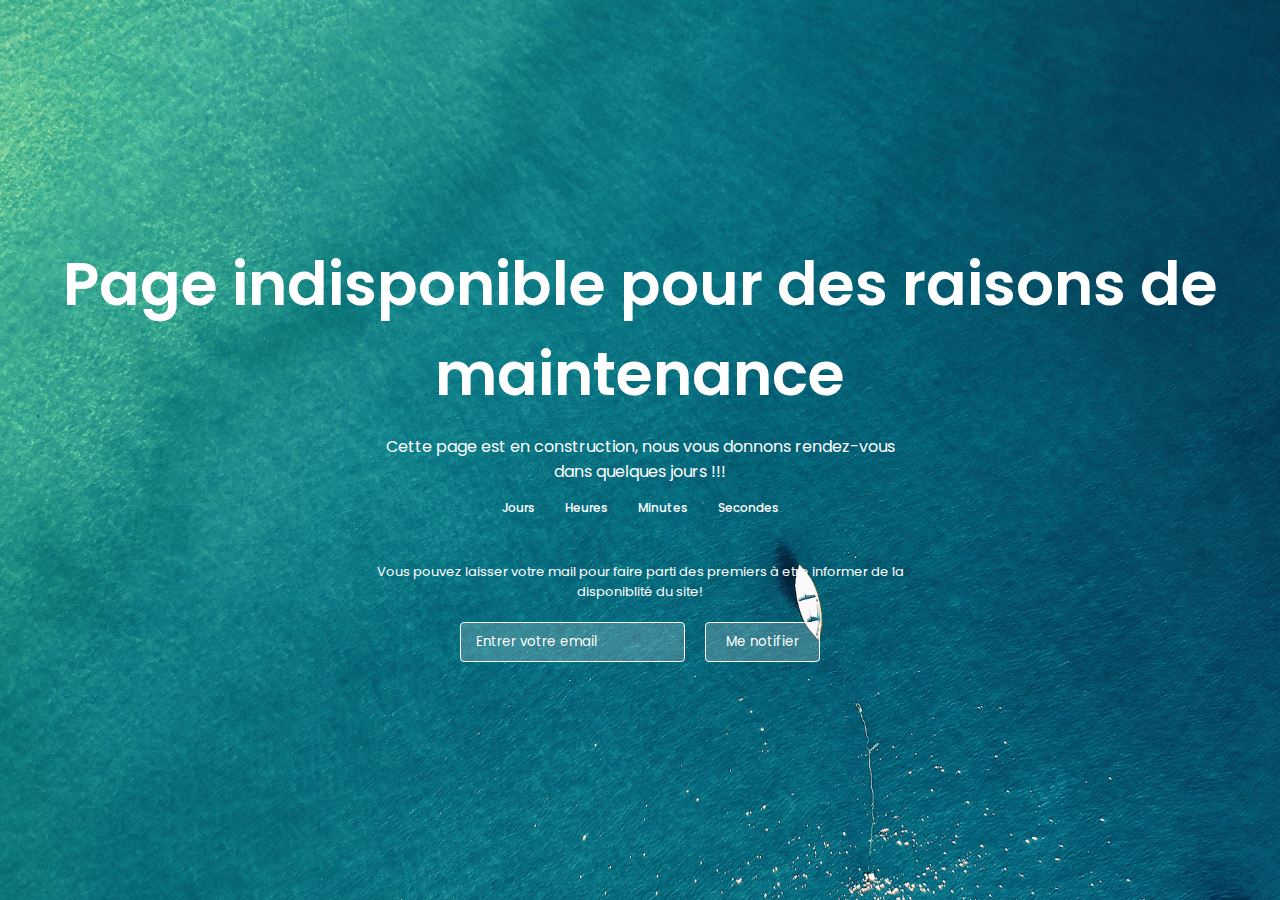
<file: comming/index.html>
<!DOCTYPE html>
<!-- Coding by CodingLab | www.codinglabweb.com-->
<html lang="en">
  <head>
    <meta charset="UTF-8" />
    <meta http-equiv="X-UA-Compatible" content="IE=edge" />
    <meta name="viewport" content="width=device-width, initial-scale=1.0" />
    <title>Page indisponible</title>

    <!-- CSS -->
    <link rel="stylesheet" href="css/style.css" />
  </head>
  <body>
    <section class="container">
      <img src="image.jpg" alt="" class="image" />
      <header>Page indisponible pour des raisons de maintenance</header>
      <p>Cette page est en construction, nous vous donnons rendez-vous dans quelques jours !!!</p>
      <div class="time-content">
        <div class="time days">
          <span class="number"></span>
          <span class="text">Jours</span>
        </div>
        <div class="time hours">
          <span class="number"></span>
          <span class="text">Heures</span>
        </div>
        <div class="time minutes">
          <span class="number"></span>
          <span class="text">Minutes</span>
        </div>
        <div class="time seconds">
          <span class="number"></span>
          <span class="text">Secondes</span>
        </div>
      </div>

      <div class="email-content">
        <p>Vous pouvez laisser votre mail pour faire parti des premiers à etre informer de la disponiblité du site!</p>

        <div class="input-box">
          <input type="email" placeholder="Entrer votre email" required>
          <button>Me notifier</button>
        </div>
      </div>
    </section>

    <!-- JavaScript -->
    <script src="js/script.js"></script>
  </body>
</html>
</file>
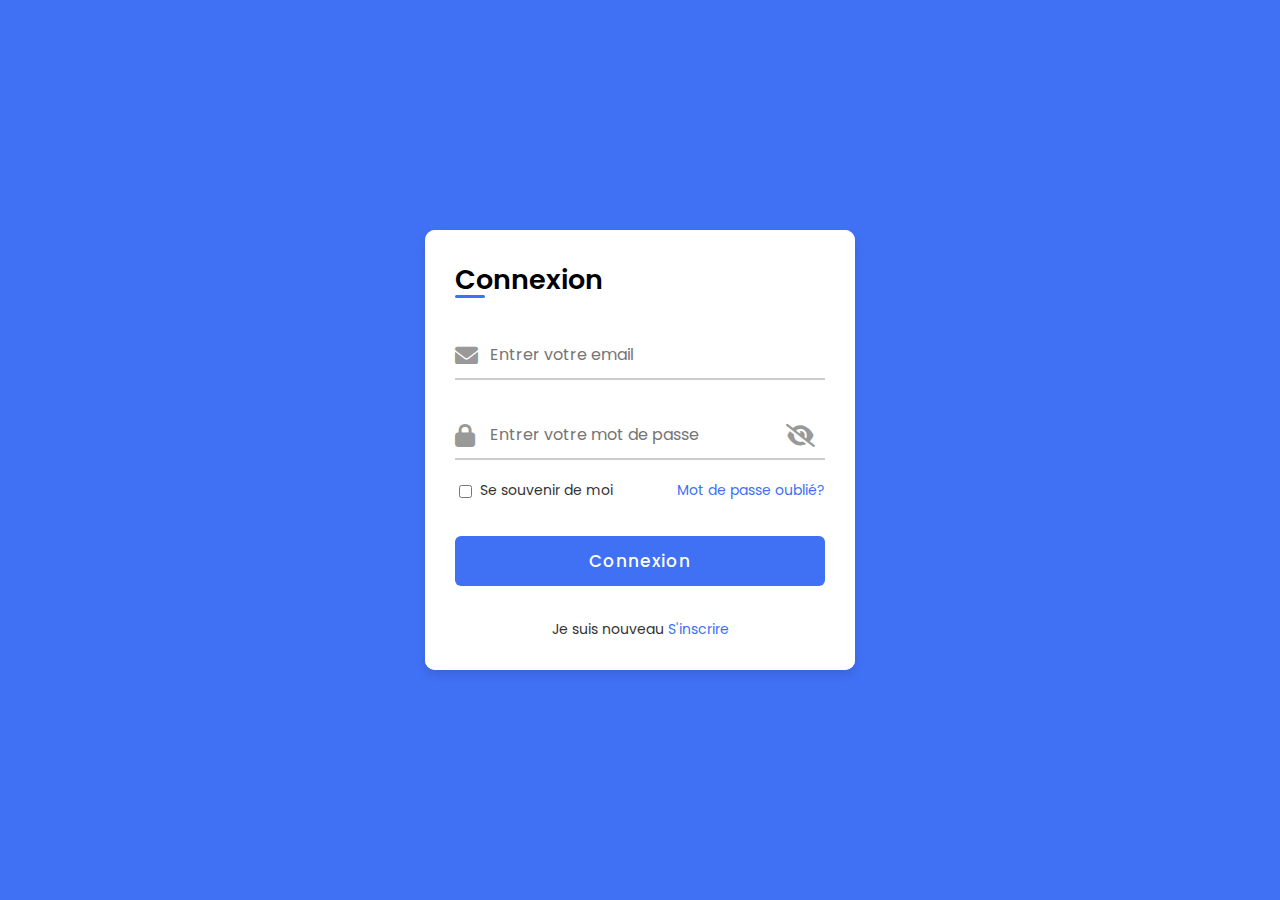
<file: form/index.html>
<!DOCTYPE html>
<!-- === Coding by CodingLab | www.codinglabweb.com === -->
<html lang="en">
<head>
    <meta charset="UTF-8">
    <meta http-equiv="X-UA-Compatible" content="IE=edge">
    <meta name="viewport" content="width=device-width, initial-scale=1.0">
    <link rel="stylesheet" href="../fontawesome-free-6.0.0-web/css/all.min.css">
    
    <!-- ===== Iconscout CSS ===== -->
    <!-- <link rel="stylesheet" href="https://unicons.iconscout.com/release/v4.0.0/css/line.css"> -->

    <!-- ===== CSS ===== -->
    <link rel="stylesheet" href="style.css">
    
    <title>Login & Registration Form</title>
</head>
<body>
    
    <div class="container">
        <div class="forms">
            <div class="form login">
                <span class="title">Connexion</span>

                <form action="#">
                    <div class="input-field">
                        <input type="text" placeholder="Entrer votre email" required>
                        <!-- <i class="uil uil-envelope icon"></i> -->
                        <i class="fas fa-envelope"></i>
                    </div>
                    <div class="input-field">
                        <input type="password" class="password" placeholder="Entrer votre mot de passe" required>
                        <!-- <i class="uil uil-lock icon"></i>
                        <i class="uil uil-eye-slash showHidePw"></i> -->
                        <i class="fas  fa-lock"></i>
                        <i class="fas fa-eye-slash fa-eye"></i>
                    </div>

                    <div class="checkbox-text">
                        <div class="checkbox-content">
                            <input type="checkbox" id="logCheck">
                            <label for="logCheck" class="text">Se souvenir de moi</label>
                        </div>
                        
                        <a href="#" class="text">Mot de passe oublié?</a>
                    </div>

                    <div class="input-field button">
                        <input type="button" value="Connexion">
                    </div>
                </form>

                <div class="login-signup">
                    <span class="text">Je suis nouveau
                        <a href="#" class="text signup-link">S'inscrire</a>
                    </span>
                </div>
            </div>

            <!-- Registration Form -->
            <div class="form signup">
                <span class="title">Inscription</span>

                <form action="#">
                    <div class="input-field">
                        <input type="text" placeholder="Prénom" required>
                        <i class="fas fa-user"></i>
                    </div>
                    <div class="input-field">
                        <input type="text" placeholder="Nom" required>
                        <i class="fas fa-user"></i>
                    </div>
                    <div class="input-field">
                        <input type="text" placeholder="Enter votre email" required>
                        <i class="fas fa-envelope"></i>
                    </div>
                    <div class="input-field">
                        <input type="password" class="password" placeholder="Créer un mot de passe" required>
                        <i class="fas fa-lock"></i>
                        <i class="fas fa-eye fa-eye-slash"></i>
                    </div>
                    <div class="input-field">
                        <input type="password" class="password" placeholder="Confirmer le mot de passe" required>
                        <i class="fas fa-lock"></i>
                        <i class="fas fa-eye fa-eye-slash"></i>
                    </div>

                    <!-- <div class="checkbox-text">
                        <div class="checkbox-content">
                            <input type="checkbox" id="sigCheck">
                            <label for="sigCheck" class="text">Se souvenir de moi</label>
                        </div>
                        
                        <a href="#" class="text">Mot de passe oublié?</a>
                    </div> -->

                    <div class="input-field button">
                        <input type="button" value="Soumettre">
                    </div>
                </form>

                <div class="login-signup">
                    <span class="text">Je me suis déja inscrit.
                        <a href="#" class="text login-link">Se Connecter</a>
                    </span>
                </div>
            </div>
        </div>
    </div>

    <script src="script.js"></script>

</body>
</html>
</file>
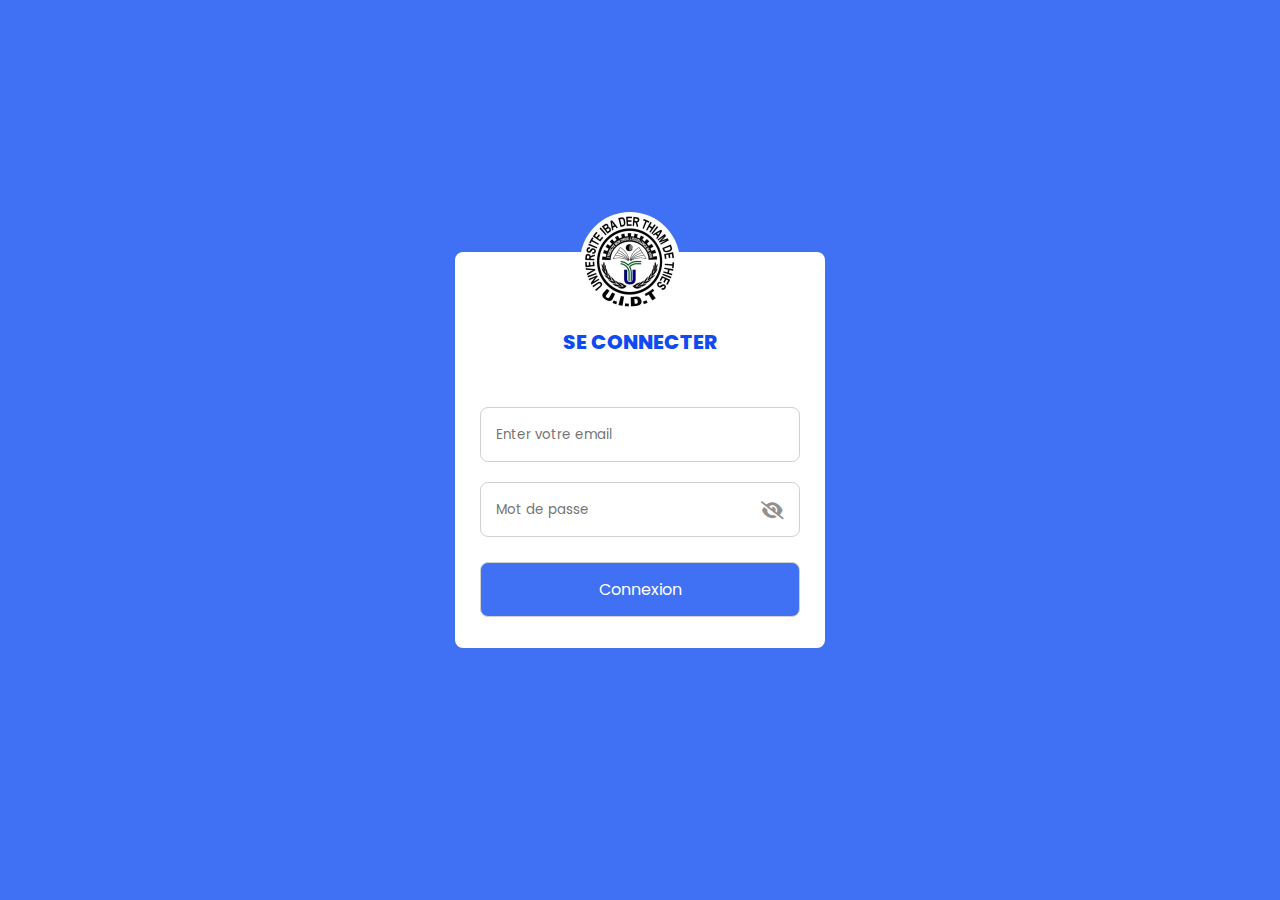
<file: validation/index.html>
<!DOCTYPE html>
<!-- Coding by CodingLab | www.codinglabweb.com-->
<html lang="en">
  <head>
    <meta charset="UTF-8" />
    <meta http-equiv="X-UA-Compatible" content="IE=edge" />
    <meta name="viewport" content="width=device-width, initial-scale=1.0" />
    <title>Email and Password Validation</title>

    <!-- CSS -->
    <link rel="stylesheet" href="css/style.css" />

    <!-- Boxicons CSS -->
    <!-- <link
      href="https://unpkg.com/boxicons@2.1.2/css/boxicons.min.css" rel="stylesheet"
    /> -->
    <link rel="stylesheet" href="../fontawesome-free-6.0.0-web/css/all.min.css">
  </head>
  <body>
    <div class="container">
          <img src="../images/uidt.jpg" width="100px" alt="Logo">
      <header>Se Connecter</header>
                    <!-- <form action="https://www.codinglabweb.com/"> -->
      <form action="#">
        <div class="field email-field">
          <div class="input-field">
            <input type="email" placeholder="Enter votre email" class="email" />
          </div>
          <span class="error email-error">
            <!-- <i class="bx bx-error-circle error-icon"></i> -->
            <i class="fas fa-exclamation-circle fa-circle-check"></i>
            <p class="error-text">Entrer un email valide</p>
          </span>
        </div>
        <!-- <div class="field create-password">
          <div class="input-field">
            <input type="password" placeholder="Créer un mot de passe" class="password"/>
            
            <i class="fas fa-eye-slash fa-eye"></i>
          </div>
          <span class="error password-error">
            <i class="fas fa-exclamation-circle fa-circle-check"></i>
            <p class="error-text"> Le mot de passe doit contenir au moins 8 caractères composés de nombrees, symboles, minuscules et majuscules.</p>
          </span>
        </div> -->
        <div class="field confirm-password">
          <div class="input-field">
            <input type="password" placeholder="Mot de passe" class="cPassword"/>
            <i class="fas fa-eye-slash fa-eye"></i>
            <!-- <i class="bx bx-hide show-hide"></i> -->
          </div>
          <span class="error cPassword-error">
            <!-- <i class="bx bx-error-circle error-icon"></i> -->
            <i class="fas fa-exclamation-circle fa-circle-check"></i>
            <p class="error-text">Vérifier le mot de passe</p>
          </span>
        </div>
        <div class="input-field button">
          <input type="submit" value="Connexion" />
        </div>
      </form>
    </div>

    <!-- JavaScript -->
    <script src="js/script.js"></script>
  </body>
</html>
</file>
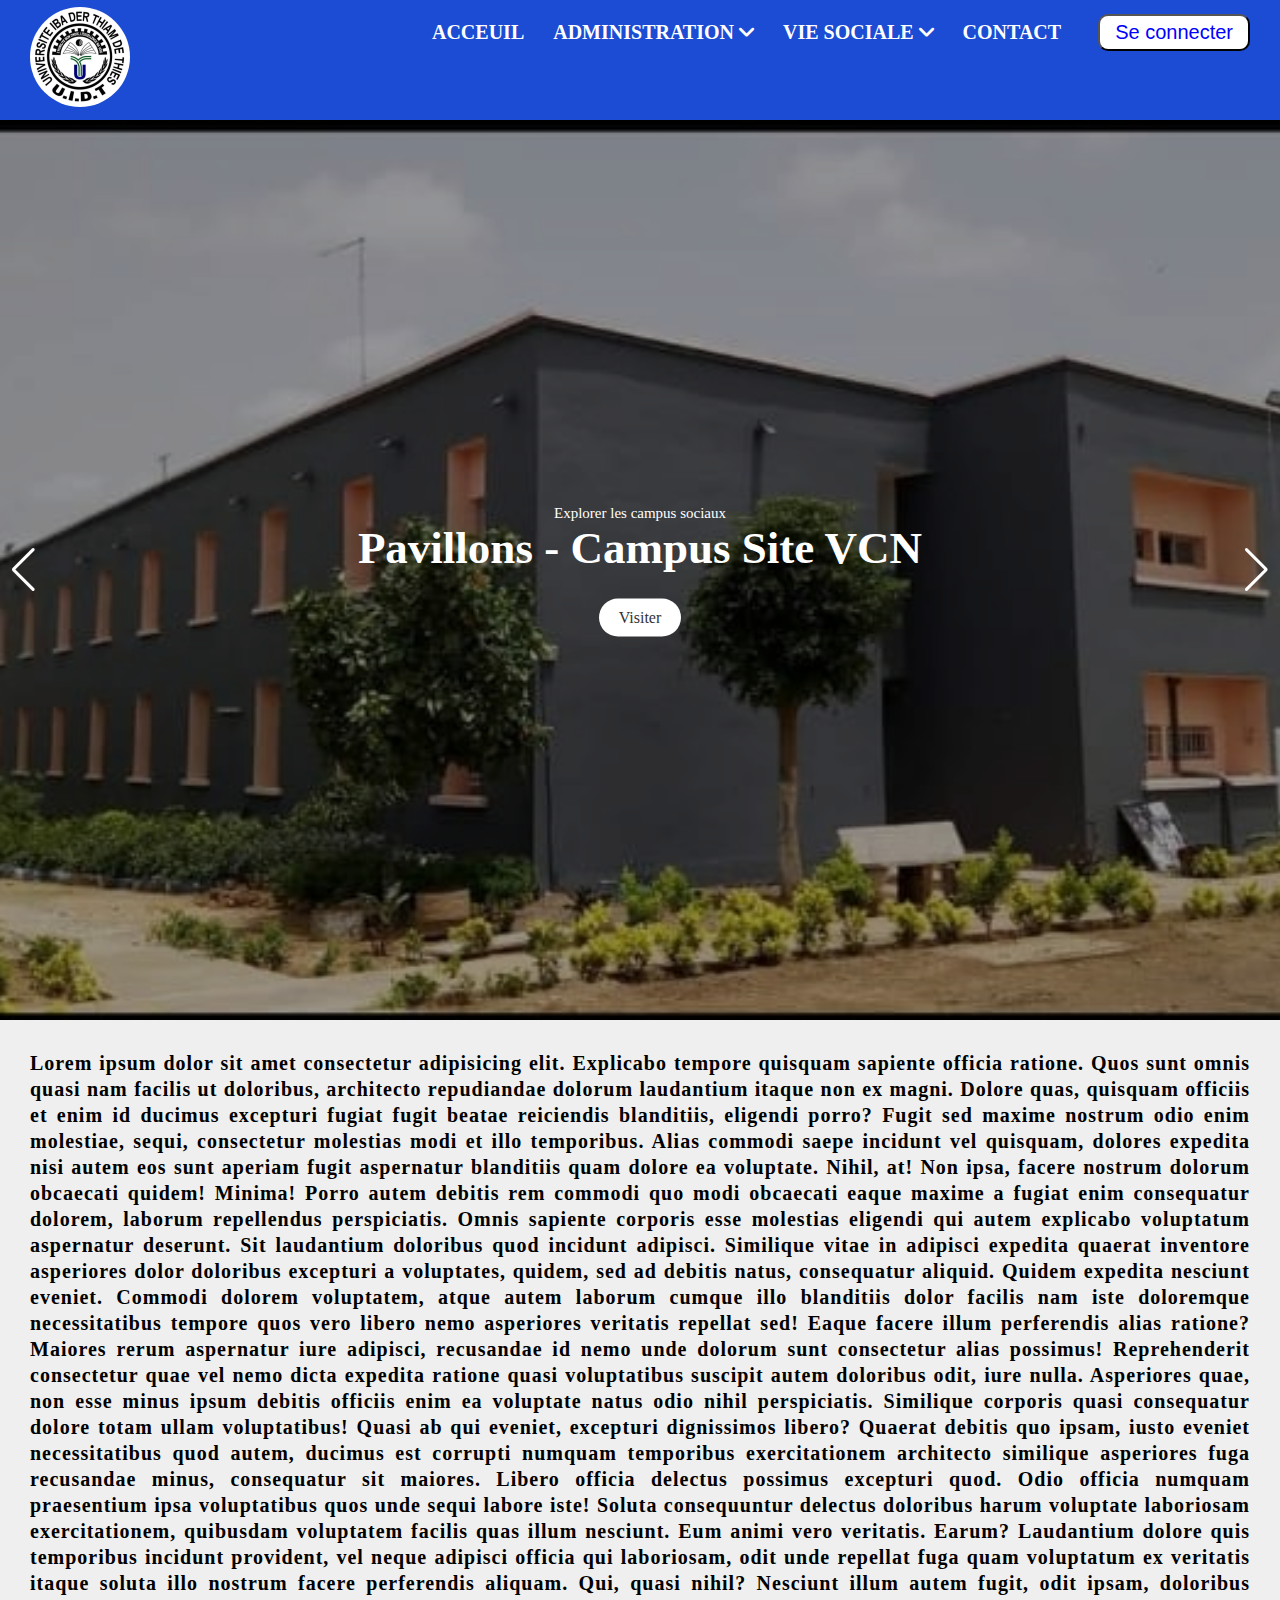
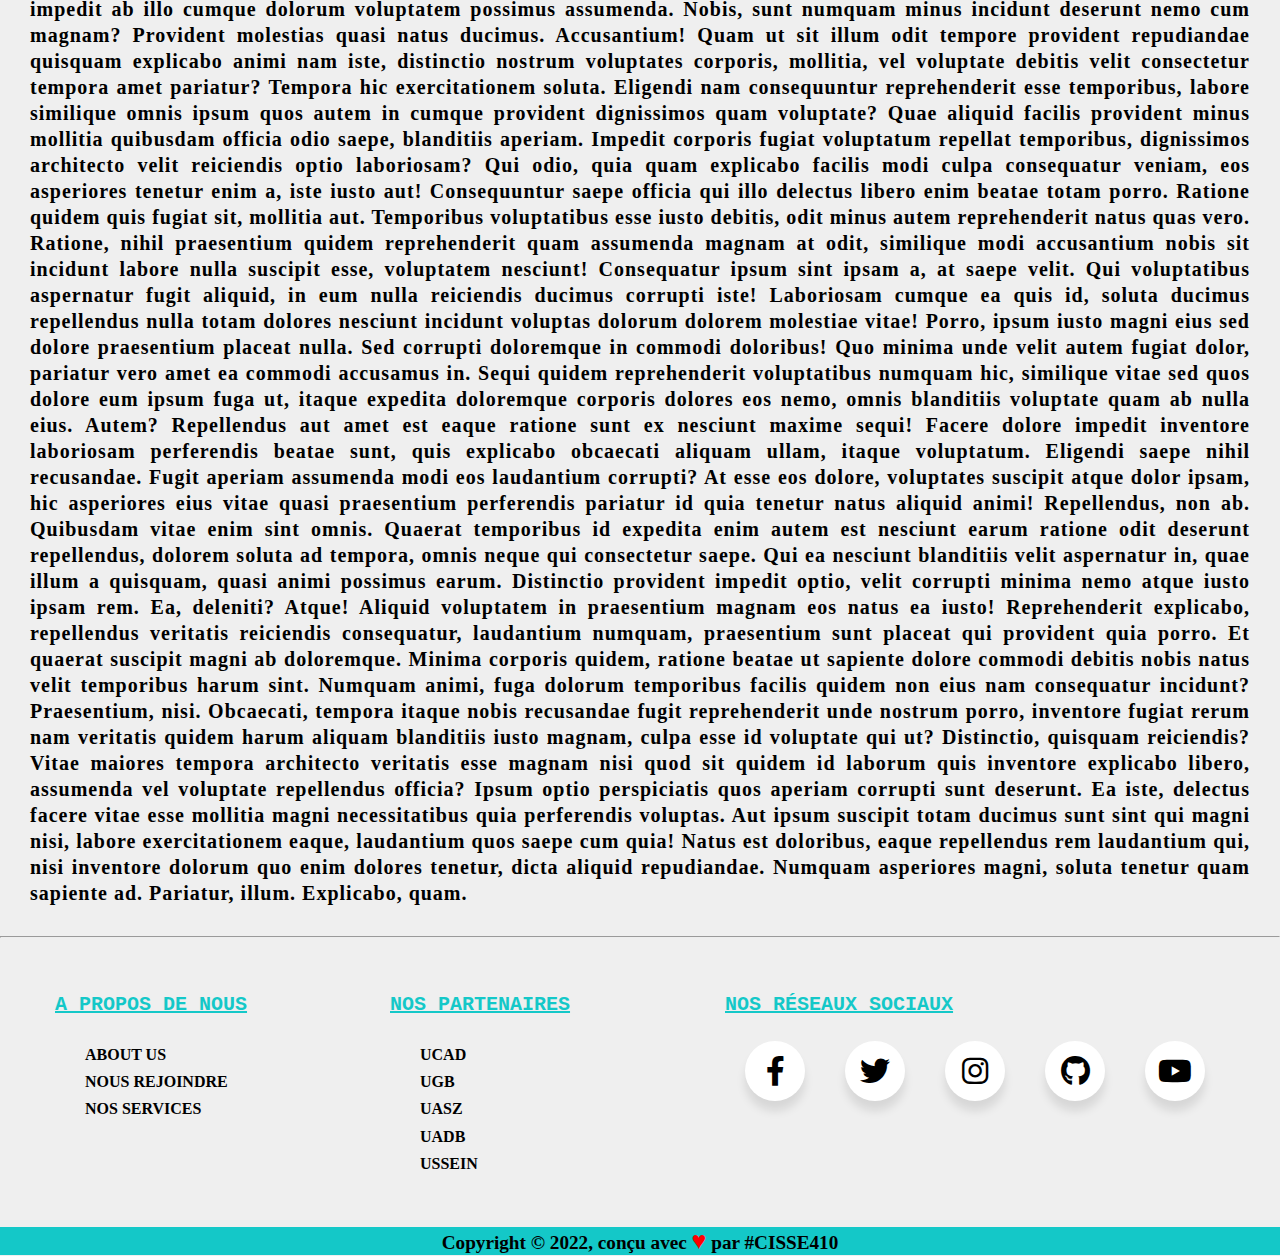
<file: menu.html>
<!DOCTYPE html>
<html lang="en">
<head>
    <meta charset="UTF-8">
    <meta http-equiv="X-UA-Compatible" content="IE=edge">
    <meta name="viewport" content="width=device-width, initial-scale=1.0">
    <link rel="stylesheet" href="menu.css">
    <!-- <link rel="stylesheet" href="stylee.css"> -->
    <link rel="stylesheet" href="css/footer.css">
    <link rel="stylesheet" href="css/swiper.css">
    <link rel="stylesheet" href="css/swiper-bundle.min.css">
    <link rel="stylesheet" href="fontawesome-free-6.0.0-web/css/all.min.css">
    <title>Acceuil | Université Iba Der THIAM</title>


</head>
<body>
    <div class="navbar">

        <div class="nav-header">
            <div class="nav-logo">
                <a href="menu.html">
                    <img src="images/uidt.jpg" width="100px" alt="Logo">
                </a>
            </div>


            <div class="nav-links">
                <a href="#">Acceuil</a>
                    <div class="dropdown">
                        <a class="dropbtn" href="#">Administration
                            <i class="fas fa-angle-down"></i>
                        </a>
                                <div class="dropdown-content">
                                    <a href="#" title="Gestion des inscriptions">Inscriptions</a>
                                    <a href="#" title="Gestion des Cours">Cours</a>
                                    <a href="comming/index.html" title="Pas disonible pour le moment">Notes</a>
                                </div>
                    </div>
                    <div class="dropdown">
                        <a class="dropbtn" href="#">Vie Sociale
                            <i class="fas fa-angle-down"></i>
                        </a>
                                <div class="dropdown-content">
                                    <a href="#" title="Logement">Logement</a>
                                    <a href="#" title="Restauration">Restauration</a>
                                    <a href="#" title="Transport">Transport</a>
                                </div>
                    </div>
                <a href="#">Contact</a>
                <button class="loginBtn" onclick="redirectingForm();">Se connecter</button>
                <!-- <input type="button" value="Se Connecter" class="loginBtn"> -->
            </div>

        </div>
    </div>


    <section class="main swiper mySwiper">
         <div class="wrapper swiper-wrapper">
          <div class="slide swiper-slide">
            <img src="images/img1.jpg" alt="" class="image" />
            <div class="image-data">
              <span class="text">Explorer les campus sociaux</span>
              <h2>
                Pavillons - Campus Site VCN
              </h2>
              <a href="#" class="button">Visiter</a>
            </div>
          </div>
          <div class="slide swiper-slide">
            <img src="images/img2.jpg" alt="" class="image" />
            <div class="image-data">
              <span class="text">Explorer les campus sociaux</span>
              <h2>Espace verte - Campus Site VCN</h2>
              <a href="#" class="button">Visiter</a>
            </div>
          </div>
          <div class="slide swiper-slide">
            <img src="images/img3.jpg" alt="" class="image" />
            <div class="image-data">
              <span class="text">Explorer les campus sociaux</span>
              <h2>Façade - Campus HDR</h2>
              <a href="#" class="button">Visiter</a>
            </div>
          </div>
  
          <div class="slide swiper-slide">
            <img src="images/img5.jpg" alt="" class="image" />
            <div class="image-data">
              <span class="text">Explorer les campus sociaux</span>
              <h2>Façade resturant - Campus Site VCN</h2>
              <a href="#" class="button">Visiter</a>
            </div>
          </div>
  
          <div class="slide swiper-slide">
            <img src="images/img6.jpg" alt="" class="image" />
            <div class="image-data">
              <span class="text">Explorer les campus sociaux</span>
              <h2>Piscine - Campus HDR</h2>
              <a href="#" class="button">Visiter</a>
            </div>
          </div>
  
          <div class="slide swiper-slide">
            <img src="images/img7.jpg" alt="" class="image" />
            <div class="image-data">
              <span class="text">Explorer les campus sociaux</span>
              <h2>Façade resturant - Campus Site VCN</h2>
              <a href="#" class="button">Visiter</a>
            </div>
          </div>
  
        </div>
  
        <div class="swiper-button-next nav-btn"></div>
        <div class="swiper-button-prev nav-btn"></div>
        <div class="swiper-pagination"></div>
      </section>

    <p class="texte">
        Lorem ipsum dolor sit amet consectetur adipisicing elit. Explicabo tempore quisquam sapiente officia ratione. Quos sunt omnis quasi nam facilis ut doloribus, architecto repudiandae dolorum laudantium itaque non ex magni.
        Dolore quas, quisquam officiis et enim id ducimus excepturi fugiat fugit beatae reiciendis blanditiis, eligendi porro? Fugit sed maxime nostrum odio enim molestiae, sequi, consectetur molestias modi et illo temporibus.
        Alias commodi saepe incidunt vel quisquam, dolores expedita nisi autem eos sunt aperiam fugit aspernatur blanditiis quam dolore ea voluptate. Nihil, at! Non ipsa, facere nostrum dolorum obcaecati quidem! Minima!
        Porro autem debitis rem commodi quo modi obcaecati eaque maxime a fugiat enim consequatur dolorem, laborum repellendus perspiciatis. Omnis sapiente corporis esse molestias eligendi qui autem explicabo voluptatum aspernatur deserunt.
        Sit laudantium doloribus quod incidunt adipisci. Similique vitae in adipisci expedita quaerat inventore asperiores dolor doloribus excepturi a voluptates, quidem, sed ad debitis natus, consequatur aliquid. Quidem expedita nesciunt eveniet.
        Commodi dolorem voluptatem, atque autem laborum cumque illo blanditiis dolor facilis nam iste doloremque necessitatibus tempore quos vero libero nemo asperiores veritatis repellat sed! Eaque facere illum perferendis alias ratione?
        Maiores rerum aspernatur iure adipisci, recusandae id nemo unde dolorum sunt consectetur alias possimus! Reprehenderit consectetur quae vel nemo dicta expedita ratione quasi voluptatibus suscipit autem doloribus odit, iure nulla.
        Asperiores quae, non esse minus ipsum debitis officiis enim ea voluptate natus odio nihil perspiciatis. Similique corporis quasi consequatur dolore totam ullam voluptatibus! Quasi ab qui eveniet, excepturi dignissimos libero?
        Quaerat debitis quo ipsam, iusto eveniet necessitatibus quod autem, ducimus est corrupti numquam temporibus exercitationem architecto similique asperiores fuga recusandae minus, consequatur sit maiores. Libero officia delectus possimus excepturi quod.
        Odio officia numquam praesentium ipsa voluptatibus quos unde sequi labore iste! Soluta consequuntur delectus doloribus harum voluptate laboriosam exercitationem, quibusdam voluptatem facilis quas illum nesciunt. Eum animi vero veritatis. Earum?
        Laudantium dolore quis temporibus incidunt provident, vel neque adipisci officia qui laboriosam, odit unde repellat fuga quam voluptatum ex veritatis itaque soluta illo nostrum facere perferendis aliquam. Qui, quasi nihil?
        Nesciunt illum autem fugit, odit ipsam, doloribus impedit ab illo cumque dolorum voluptatem possimus assumenda. Nobis, sunt numquam minus incidunt deserunt nemo cum magnam? Provident molestias quasi natus ducimus. Accusantium!
        Quam ut sit illum odit tempore provident repudiandae quisquam explicabo animi nam iste, distinctio nostrum voluptates corporis, mollitia, vel voluptate debitis velit consectetur tempora amet pariatur? Tempora hic exercitationem soluta.
        Eligendi nam consequuntur reprehenderit esse temporibus, labore similique omnis ipsum quos autem in cumque provident dignissimos quam voluptate? Quae aliquid facilis provident minus mollitia quibusdam officia odio saepe, blanditiis aperiam.
        Impedit corporis fugiat voluptatum repellat temporibus, dignissimos architecto velit reiciendis optio laboriosam? Qui odio, quia quam explicabo facilis modi culpa consequatur veniam, eos asperiores tenetur enim a, iste iusto aut!
        Consequuntur saepe officia qui illo delectus libero enim beatae totam porro. Ratione quidem quis fugiat sit, mollitia aut. Temporibus voluptatibus esse iusto debitis, odit minus autem reprehenderit natus quas vero.
        Ratione, nihil praesentium quidem reprehenderit quam assumenda magnam at odit, similique modi accusantium nobis sit incidunt labore nulla suscipit esse, voluptatem nesciunt! Consequatur ipsum sint ipsam a, at saepe velit.
        Qui voluptatibus aspernatur fugit aliquid, in eum nulla reiciendis ducimus corrupti iste! Laboriosam cumque ea quis id, soluta ducimus repellendus nulla totam dolores nesciunt incidunt voluptas dolorum dolorem molestiae vitae!
        Porro, ipsum iusto magni eius sed dolore praesentium placeat nulla. Sed corrupti doloremque in commodi doloribus! Quo minima unde velit autem fugiat dolor, pariatur vero amet ea commodi accusamus in.
        Sequi quidem reprehenderit voluptatibus numquam hic, similique vitae sed quos dolore eum ipsum fuga ut, itaque expedita doloremque corporis dolores eos nemo, omnis blanditiis voluptate quam ab nulla eius. Autem?
        Repellendus aut amet est eaque ratione sunt ex nesciunt maxime sequi! Facere dolore impedit inventore laboriosam perferendis beatae sunt, quis explicabo obcaecati aliquam ullam, itaque voluptatum. Eligendi saepe nihil recusandae.
        Fugit aperiam assumenda modi eos laudantium corrupti? At esse eos dolore, voluptates suscipit atque dolor ipsam, hic asperiores eius vitae quasi praesentium perferendis pariatur id quia tenetur natus aliquid animi!
        Repellendus, non ab. Quibusdam vitae enim sint omnis. Quaerat temporibus id expedita enim autem est nesciunt earum ratione odit deserunt repellendus, dolorem soluta ad tempora, omnis neque qui consectetur saepe.
        Qui ea nesciunt blanditiis velit aspernatur in, quae illum a quisquam, quasi animi possimus earum. Distinctio provident impedit optio, velit corrupti minima nemo atque iusto ipsam rem. Ea, deleniti? Atque!
        Aliquid voluptatem in praesentium magnam eos natus ea iusto! Reprehenderit explicabo, repellendus veritatis reiciendis consequatur, laudantium numquam, praesentium sunt placeat qui provident quia porro. Et quaerat suscipit magni ab doloremque.
        Minima corporis quidem, ratione beatae ut sapiente dolore commodi debitis nobis natus velit temporibus harum sint. Numquam animi, fuga dolorum temporibus facilis quidem non eius nam consequatur incidunt? Praesentium, nisi.
        Obcaecati, tempora itaque nobis recusandae fugit reprehenderit unde nostrum porro, inventore fugiat rerum nam veritatis quidem harum aliquam blanditiis iusto magnam, culpa esse id voluptate qui ut? Distinctio, quisquam reiciendis?
        Vitae maiores tempora architecto veritatis esse magnam nisi quod sit quidem id laborum quis inventore explicabo libero, assumenda vel voluptate repellendus officia? Ipsum optio perspiciatis quos aperiam corrupti sunt deserunt.
        Ea iste, delectus facere vitae esse mollitia magni necessitatibus quia perferendis voluptas. Aut ipsum suscipit totam ducimus sunt sint qui magni nisi, labore exercitationem eaque, laudantium quos saepe cum quia!
        Natus est doloribus, eaque repellendus rem laudantium qui, nisi inventore dolorum quo enim dolores tenetur, dicta aliquid repudiandae. Numquam asperiores magni, soluta tenetur quam sapiente ad. Pariatur, illum. Explicabo, quam.
</p>
    


    <hr>




        <!-- Le pied de page -->

        <footer class="footer">
            <div class="footer-container">
                <div class="row">
                    <div class="footer-col">
                        <h4>A propos de nous</h4>
                        <ul>
                            <li><a href="#">About US</a></li>
                            <li><a href="#">Nous Rejoindre</a></li>
                            <li><a href="#">Nos services</a></li>
                        </ul>
                    </div>
                    <div class="footer-col">
                        <h4>Nos partenaires</h4>
                        <ul>
                            <li><a href="www.ucad.sn" title="Université Cheikh Anta DIOP">UCAD</a></li>
                            <li><a href="www.ugb.sn" title="Université Gaston Berger">UGB</a></li>
                            <li><a href="www.uasz.sn/" title="Université Assane SECK">UASZ</a></li>
                            <li><a href="www.uadb.sn/" title="Université Alioune DIOP de Bambey">UADB</a></li>
                            <li><a href="www.ussein.sn/" title="Université Sine-Saloum Elhadji Ibrahima Niass">USSEIN</a></li>
                        </ul>
                    </div>

    <div class="footer-col">
        <h4>Nos réseaux sociaux</h4>
        <div class="reseau-social">
            <!-- <a href="#" class="twitter" title="Twitter"><i class="fab fa-twitter"></i></a> -->
            <!-- <img src="images/socialMedia/facebooklogo.png" alt="" height="50px" width="50px" style="border-radius: 50%;">
            <img src="images/socialMedia/facebooklogo.png" alt="" height="50px" width="50px" style="border-radius: 50%;">
            <img src="images/socialMedia/facebooklogo.png" alt="" height="50px" width="50px" style="border-radius: 50%;">
            <img src="images/socialMedia/facebooklogo.png" alt="" height="50px" width="50px" style="border-radius: 50%;"> -->
            <!-- <a href="#" class="facebook" title="Facebook"><i class="fab fa-facebook"></i></a>
            <a href="#" class="instagram" title="Instagram"><i class="fab fa-instagram"></i></a>
            <a href="#" class="whatsapp" title="Whatsapp"><i class="fab fa-whatsapp"></i></a> -->
            <div class="wrapper">
                <div class="icon facebook">
                   <div class="tooltip">
                      Facebook
                   </div>
                   <span><i class="fab fa-facebook-f"></i></span>
                </div>
                <div class="icon twitter">
                   <div class="tooltip">
                      Twitter
                   </div>
                   <span><i class="fab fa-twitter"></i></span>
                </div>
                <div class="icon instagram">
                   <div class="tooltip">
                      Instagram
                   </div>
                   <span><i class="fab fa-instagram"></i></span>
                </div>
                <div class="icon github">
                   <div class="tooltip">Github</div>
                   <span><i class="fab fa-github"></i></span>
                </div>
                <div class="icon youtube">
                   <div class="tooltip">
                      YouTube
                   </div>
                   <span><i class="fab fa-youtube"></i></span>
                </div>
             </div>
        </div>
    </div>
</div>
</div>

</footer>

<div class="copyright">
<p>Copyright &copy; 2022, conçu avec <span class="coeur">&hearts;</span> par #CISSE410</p>
</div>


</body>
            <script src="js/swiper-bundle.min.js"></script>
            <script>
                function redirectingForm() {
                    window.location = "validation/index.html";
                }

                var swiper = new Swiper(".mySwiper", {
                slidesPerView: 1,
                loop: true,
                pagination: {
                el: ".swiper-pagination",
                // clickable: true,
                },
                navigation: {
                nextEl: ".swiper-button-next",
                prevEl: ".swiper-button-prev",
                },
            });

            </script>
</html>
</file>
<file: comming/css/style.css>
/* Google Fonts - Poppins */
@import url("https://fonts.googleapis.com/css2?family=Poppins:wght@300;400;500;600;700&display=swap");

* {
  margin: 0;
  padding: 0;
  box-sizing: border-box;
  font-family: "Poppins", sans-serif;
}
.container {
  display: flex;
  row-gap: 15px;
  align-items: center;
  justify-content: center;
  flex-direction: column;
  height: 100vh;
  width: 100%;
  overflow: hidden;
}
.container .image {
  position: absolute;
  height: 100%;
  width: 100%;
  object-fit: cover;
  z-index: -1;
}
.container header {
  font-size: 60px;
  color: #fff;
  font-weight: 600;
  text-align: center;
}
.container p {
  font-size: 16px;
  font-weight: 400;
  color: #fff;
  max-width: 550px;
  text-align: center;
}
.container .time-content {
  display: flex;
  column-gap: 30px;
  align-items: center;
}
.time-content .time {
  display: flex;
  align-items: center;
  flex-direction: column;
}
.time .number,
.time .text {
  font-weight: 500;
  color: #fff;
}
.time .number {
  font-size: 40px;
}
.time .text {
  text-transform: capitalize;
  font-size: 12px;
}
.email-content {
  display: flex;
  align-items: center;
  flex-direction: column;
  margin-top: 30px;
  width: 100%;
}
.email-content p {
  font-size: 13px;
}
.input-box {
  display: flex;
  align-items: center;
  height: 40px;
  max-width: 360px;
  width: 100%;
  margin-top: 20px;
  column-gap: 20px;
}
.input-box input,
.input-box button {
  height: 100%;
  outline: none;
  border: none;
  border: 1px solid #fff;
  border-radius: 4px;
  background-color: rgba(255, 255, 255, 0.2);
  font-weight: 400;
}
.input-box input {
  width: 100%;
  padding: 0 15px;
  color: #fff;
}
input::placeholder {
  color: #fff;
}
.input-box button {
  cursor: pointer;
  color: #fff;
  white-space: nowrap;
  padding: 0 20px;
  transition: all 0.3s ease;
}
.input-box button:hover {
  background-color: #fff;
  color: #0d6a81;
}
@media screen and (max-width: 300px) {
  .container header {
    font-size: 50px;
  }
}
</file>
<file: form/style.css>
/* ===== Google Font Import - Poformsins ===== */
@import url('https://fonts.googleapis.com/css2?family=Poppins:wght@300;400;500;600;700&display=swap');

*{
    margin: 0;
    padding: 0;
    box-sizing: border-box;
    font-family: 'Poppins', sans-serif;
}

body{
    height: 100vh;
    display: flex;
    align-items: center;
    justify-content: center;
    background-color: #4070f4;
}

.container{
    position: relative;
    max-width: 430px;
    width: 100%;
    background: #fff;
    border-radius: 10px;
    box-shadow: 0 5px 10px rgba(0, 0, 0, 0.1);
    overflow: hidden;
    margin: 0 20px;
}

.container .forms{
    display: flex;
    align-items: center;
    height: 440px;
    width: 200%;
    transition: height 0.2s ease;
}


.container .form{
    width: 50%;
    padding: 30px;
    background-color: #fff;
    transition: margin-left 0.18s ease;
}

.container.active .login{
    margin-left: -50%;
    opacity: 0;
    transition: margin-left 0.18s ease, opacity 0.15s ease;
}

.container .signup{
    opacity: 0;
    transition: opacity 0.09s ease;
}
.container.active .signup{
    opacity: 1;
    transition: opacity 0.2s ease;
}

.container.active .forms{
    height: auto;
}
.container .form .title{
    position: relative;
    font-size: 27px;
    font-weight: 600;
}

.form .title::before{
    content: '';
    position: absolute;
    left: 0;
    bottom: 0;
    height: 3px;
    width: 30px;
    background-color: #4070f4;
    border-radius: 25px;
}

.form .input-field{
    position: relative;
    height: 50px;
    width: 100%;
    margin-top: 30px;
}

.input-field input{
    position: absolute;
    height: 100%;
    width: 100%;
    padding: 0 35px;
    border: none;
    outline: none;
    font-size: 16px;
    border-bottom: 2px solid #ccc;
    border-top: 2px solid transparent;
    transition: all 0.2s ease;
}

.input-field input:is(:focus, :valid){
    border-bottom-color: #4070f4;
}

.input-field i{
    position: absolute;
    top: 50%;
    transform: translateY(-50%);
    color: #999;
    font-size: 23px;
    transition: all 0.2s ease;
}

.input-field input:is(:focus, :valid) ~ i{
    color: #4070f4;
}

.input-field i.icon{
    left: 0;
}
.input-field i.fa-eye{
    right: 0;
    cursor: pointer;
    padding: 10px;
}

.input-field i.fa-eye-slash{
    right: 0;
    cursor: pointer;
    padding: 10px;
}

.form .checkbox-text{
    display: flex;
    align-items: center;
    justify-content: space-between;
    margin-top: 20px;
}

.checkbox-text .checkbox-content{
    display: flex;
    align-items: center;
}

.checkbox-content input{
    margin: 0 8px -2px 4px;
    accent-color: #4070f4;
}

.form .text{
    color: #333;
    font-size: 14px;
}

.form a.text{
    color: #4070f4;
    text-decoration: none;
}
.form a:hover{
    text-decoration: underline;
}

.form .button{
    margin-top: 35px;
}

.form .button input{
    border: none;
    color: #fff;
    font-size: 17px;
    font-weight: 500;
    letter-spacing: 1px;
    border-radius: 6px;
    background-color: #4070f4;
    cursor: pointer;
    transition: all 0.3s ease;
}

.button input:hover{
    background-color: #265df2;
}

.form .login-signup{
    margin-top: 30px;
    text-align: center;
}
</file>
<file: validation/css/style.css>
/* Google Fonts - Poppins */
@import url("https://fonts.googleapis.com/css2?family=Poppins:wght@300;400;500;600&display=swap");

* {
  margin: 0;
  padding: 0;
  box-sizing: border-box;
  font-family: "Poppins", sans-serif;
}
body {
  min-height: 100vh;
  display: flex;
  align-items: center;
  justify-content: center;
  background: #4070f4;
}
.container {
  position: relative;
  max-width: 370px;
  width: 100%;
  padding: 25px;
  border-radius: 8px;
  background-color: #fff;
}
.container header {
  font-size: 20px;
  font-weight: 800;
  color: #0e4bf1;
  text-align: center;
  margin: 50px;
  text-transform: uppercase;
}
.container img
{
  margin-left: 100px;
  margin-top: 10px;
  position: absolute;
  top: -50px;
  border-radius: 50%;
}
.container form {
  margin-top: 30px;
}
form .field {
  margin-bottom: 20px;
}
form .input-field {
  position: relative;
  height: 55px;
  width: 100%;
}
.input-field input {
  height: 100%;
  width: 100%;
  outline: none;
  border: none;
  border-radius: 8px;
  padding: 0 15px;
  border: 1px solid #d1d1d1;
}
.invalid input {
  border-color: #d93025;
}
.input-field .fa-eye-slash{
  position: absolute;
  right: 13px;
  top: 50%;
  transform: translateY(-50%);
  font-size: 18px;
  color: #919191;
  cursor: pointer;
  padding: 3px;
}

.input-field .fa-eye {
  position: absolute;
  right: 13px;
  top: 50%;
  transform: translateY(-50%);
  font-size: 18px;
  color: #919191;
  cursor: pointer;
  padding: 3px;
}

.field .error {
  display: flex;
  align-items: center;
  margin-top: 6px;
  color: #d93025;
  font-size: 13px;
  display: none;
}
.invalid .error {
  display: flex;
}
.error .fa-exclamation-circle {
  margin-right: 6px;
  font-size: 20px;
}
.create-password .error {
  align-items: flex-start;
}
/* .create-password .fa-exclamation-circle {
  margin-top: 4px;
} */
.button {
  margin: 25px 0 6px;
}
.button input {
  color: #fff;
  font-size: 16px;
  font-weight: 400;
  background-color: #4070f4;
  cursor: pointer;
  transition: all 0.3s ease;
}
.button input:hover {
  background-color: #0e4bf1;
}
</file>
<file: menu.css>
*
{
    margin: 0;
    padding: 0;
    box-sizing: border-box;
}

body
{
    font-family: 'Times New Roman', Times, serif;
    /* background-image: url(images/nature.jpg); */
    background-attachment: fixed;
    background-color: #efefef;
}



.navbar
{
    height: 120px;
    width: 100%;
    padding: 14px 30px;
    background: #1b4cd3;
    position: relative;
    z-index: 5;
}
.navbar .nav-header
{
    display: inline;
}
.navbar .nav-header .nav-logo
{
    display: inline-block;
    margin-top: -7px;
    border-radius: 50%;
}

.navbar .nav-header .nav-logo a img
{
    border-radius: 50%;
}

.navbar .nav-links
{
    display: inline;
    float: right;
    font-size: 20px;
    text-transform: uppercase;
}
.navbar .nav-links .loginBtn
{
    display: inline-block;
    padding: 5px 15px;
    margin-left: 20px;
    font-size: 20px;
    color: blue;
    background: #fff;
    border-radius: 10px;
}
.loginBtn:hover
{
    cursor: pointer;
}

.navbar .nav-links a{
    padding: 10px 12px;
    text-decoration: none;
    font-weight: 600;
    color: white;
}

.navbar .nav-links a:hover
{
    background-color: rgba(0, 0, 0, 0.3);
    border-radius: 4px;
}

/* dropdown */

.dropdown
{
    position: relative;
    display: inline-block;
}

.dropdown-content
{
    display: none;
    position: absolute;
    background-color: #1b4cd3;
    /* min-width: 120px; */
    font-size: 20px;
    top: 34px;
    z-index: 1;
    box-shadow: 0 10px 20px rgba(0, 0, 0, 0.3);
}

.dropdown:hover  .dropdown-content
{
    display: block;
}

.dropdown-content a
{
    padding: 12px 10px;
    border-bottom: 1px solid #efefef;
    display: block;
    /* transition: all 0.5 ease !important; */
}

.dropbtn .dropdown-content  a:hover
{
    background-color: rgb(230, 230, 230);
}

.dropdown:hover .dropbtn
{
    background-color: rgba(0, 0, 0, 0.3);
}

.texte
{
    padding: 30px;
    text-align: justify;
    line-height: 1.3;
    font-size: 20px;
    font-weight: 600;
    letter-spacing: 1px;
}

/* .navbar #nav-check, .navbar .nav-btn
{
    display: none;
}

@media (max-width: 800px)
{
    .navbar .nav-btn
    {
        display: inline-block;
        position: absolute;
        top: 0;
        right: 0;
    }
    .navbar .nav-btn label
    {
        display: inline-block;
        width: 80px;
        padding: 25px;
    }
    .navbar .nav-btn label span
    {
        display: block;
        height: 10px;
        width: 25px;
        border-top: 3px solid #eee;
    }
    .navbar .nav-btn label:hover, .navbar #nav-check:checked .nav-btn label
    {
        background: rgb(9, 14, 90);
    }
    .navbar .nav-links
    {
        position: absolute;
        display: block;
        text-align: center;
        width: 50px;
        background: rgb(9, 14, 90);
        transition: all 0.3 ease-in;
        overflow-y: hidden;
        top: 70px;
        right: 0;
    }
    .navbar .nav-links
    {
        display: block;
    }
    .navbar #nav-check:not(:checked)  ~  .nav-links
    {
        height: 0;
    }
    .navbar #nav-check:checked  ~  .nav-links
    {
        height: calc(100vh  - 70px);
        overflow-y: auto;
    }
} */
</file>
<file: stylee.css>
.wrapper{
  display: inline-flex;
}
.wrapper .icon{
  margin: 0 20px;
  text-align: center;
  cursor: pointer;
  display: flex;
  align-items: center;
  justify-content: center;
  flex-direction: column;
  position: relative;
  z-index: 2;
  transition: 0.4s cubic-bezier(0.68, -0.55, 0.265, 1.55);
}
.wrapper .icon span{
  display: block;
  height: 60px;
  width: 60px;
  background: #fff;
  border-radius: 50%;
  position: relative;
  z-index: 2;
  box-shadow: 0px 10px 10px rgba(0,0,0,0.1);
  transition: 0.4s cubic-bezier(0.68, -0.55, 0.265, 1.55);
}
.wrapper .icon span i{
  line-height: 60px;
  font-size: 30px;
}
.wrapper .icon .tooltip{
  position: absolute;
  top: 0;
  z-index: 1;
  background: #fff;
  color: #fff;
  padding: 10px 18px;
  font-size: 20px;
  font-weight: 500;
  border-radius: 25px;
  opacity: 0;
  pointer-events: none;
  box-shadow: 0px 10px 10px rgba(0,0,0,0.1);
  transition: 0.4s cubic-bezier(0.68, -0.55, 0.265, 1.55);
}
.wrapper .icon:hover .tooltip{
  top: -70px;
  opacity: 1;
  pointer-events: auto;
}
.icon .tooltip:before{
  position: absolute;
  content: "";
  height: 15px;
  width: 15px;
  background: #fff;
  left: 50%;
  bottom: -6px;
  transform: translateX(-50%) rotate(45deg);
  transition: 0.4s cubic-bezier(0.68, -0.55, 0.265, 1.55);
}
.wrapper .icon:hover span{
  color: #fff;
}
.wrapper .icon:hover span,
.wrapper .icon:hover .tooltip{
  text-shadow: 0px -1px 0px rgba(0,0,0,0.4);
}
.wrapper .facebook:hover span,
.wrapper .facebook:hover .tooltip,
.wrapper .facebook:hover .tooltip:before{
  background: #3B5999;
}
.wrapper .twitter:hover span,
.wrapper .twitter:hover .tooltip,
.wrapper .twitter:hover .tooltip:before{
  background: #46C1F6;
}
.wrapper .instagram:hover span,
.wrapper .instagram:hover .tooltip,
.wrapper .instagram:hover .tooltip:before{
  background: #e1306c;
}
.wrapper .github:hover span,
.wrapper .github:hover .tooltip,
.wrapper .github:hover .tooltip:before{
  background: #333;
}
.wrapper .youtube:hover span,
.wrapper .youtube:hover .tooltip,
.wrapper .youtube:hover .tooltip:before{
  background: #DE463B;
}
</file>
<file: css/footer.css>
.footer
{
    background: #efefef;
    padding: 50px;
    margin-top: 5px;
}
.footer-container
{
    max-width: 1170px;
    margin: auto;
}
.footer-container ul
{
    list-style-type: none;
}
.row
{
    display: flex;

}
.footer-col
{
    width: 50%;
}
.footer-col h4
{
    font-size: 20px;
    padding-bottom: 25px;
    font-weight: bold;
    text-decoration: underline;
    text-transform: uppercase;
    font-family: monospace;
    color: rgba(20, 200, 200, 2);
}
.footer-col ul li a
{
    text-transform: uppercase;
    text-decoration: none;
    margin: 30px;
    font-weight: bold;
    color: #000;
    line-height: 1.7;
}

.footer-col ul li a:hover
{
    box-shadow: 2px 2px 2px #000;
    padding: 5px;
    cursor: pointer;
    color: rgba(20, 200, 200, 2);
}

/* .footer-col .reseau-social a
{
    display: inline-block;
    height: 50px;
    width: 50px;
    margin: 0 10px 10px 0;
    line-height: 50px;
    text-align: center;
    border-radius: 50%;
    background: #efefef;

} */
/* .footer-col .reseau-social .twitter:hover
{
    background: #1DA1F2;
}.footer-col .reseau-social .facebook:hover
{
    background: #3B5999;
}.footer-col .reseau-social .instagram:hover
{
    background: #E1306C;
}.footer-col .reseau-social .whatsapp:hover
{
    background: #25D366;
} */

.wrapper{
    display: inline-flex;
}
.wrapper .icon{
    margin: 0 20px;
    text-align: center;
    cursor: pointer;
    display: flex;
    align-items: center;
    justify-content: center;
    flex-direction: column;
    position: relative;
    z-index: 2;
    transition: 0.4s cubic-bezier(0.68, -0.55, 0.265, 1.55);
}
.wrapper .icon span{
    display: block;
    height: 60px;
    width: 60px;
    background: #fff;
    border-radius: 50%;
    position: relative;
    z-index: 2;
    box-shadow: 0px 10px 10px rgba(0,0,0,0.1);
    transition: 0.4s cubic-bezier(0.68, -0.55, 0.265, 1.55);
}
.wrapper .icon span i{
    line-height: 60px;
    font-size: 30px;
}
.wrapper .icon .tooltip{
    position: absolute;
    top: 0;
    z-index: 1;
    background: #fff;
    color: #fff;
    padding: 10px 18px;
    font-size: 20px;
    font-weight: 500;
    border-radius: 25px;
    opacity: 0;
    pointer-events: none;
    box-shadow: 0px 10px 10px rgba(0,0,0,0.1);
    transition: 0.4s cubic-bezier(0.68, -0.55, 0.265, 1.55);
}
.wrapper .icon:hover .tooltip{
    top: -70px;
    opacity: 1;
    pointer-events: auto;
}
.icon .tooltip:before{
    position: absolute;
    content: "";
    height: 15px;
    width: 15px;
    background: #fff;
    left: 50%;
    bottom: -6px;
    transform: translateX(-50%) rotate(45deg);
    transition: 0.4s cubic-bezier(0.68, -0.55, 0.265, 1.55);
}
.wrapper .icon:hover span{
    color: #fff;
}
.wrapper .icon:hover span,
.wrapper .icon:hover .tooltip{
    text-shadow: 0px -1px 0px rgba(0,0,0,0.4);
}
.wrapper .facebook:hover span,
.wrapper .facebook:hover .tooltip,
.wrapper .facebook:hover .tooltip:before{
    background: #3B5999;
}
.wrapper .twitter:hover span,
.wrapper .twitter:hover .tooltip,
.wrapper .twitter:hover .tooltip:before{
    background: #46C1F6;
}
.wrapper .instagram:hover span,
.wrapper .instagram:hover .tooltip,
.wrapper .instagram:hover .tooltip:before{
    background: #e1306c;
}
.wrapper .github:hover span,
.wrapper .github:hover .tooltip,
.wrapper .github:hover .tooltip:before{
    background: #333;
}
.wrapper .youtube:hover span,
.wrapper .youtube:hover .tooltip,
.wrapper .youtube:hover .tooltip:before{
    background: #DE463B;
}



.copyright
{
    text-align: center;
    font-weight: bold;
    font-size: larger;
    background: rgba(20, 200, 200, 2);
    font-family: "Times New Roman";
}
.coeur
{
    color: red;
    font-size: 25px;
}
</file>
